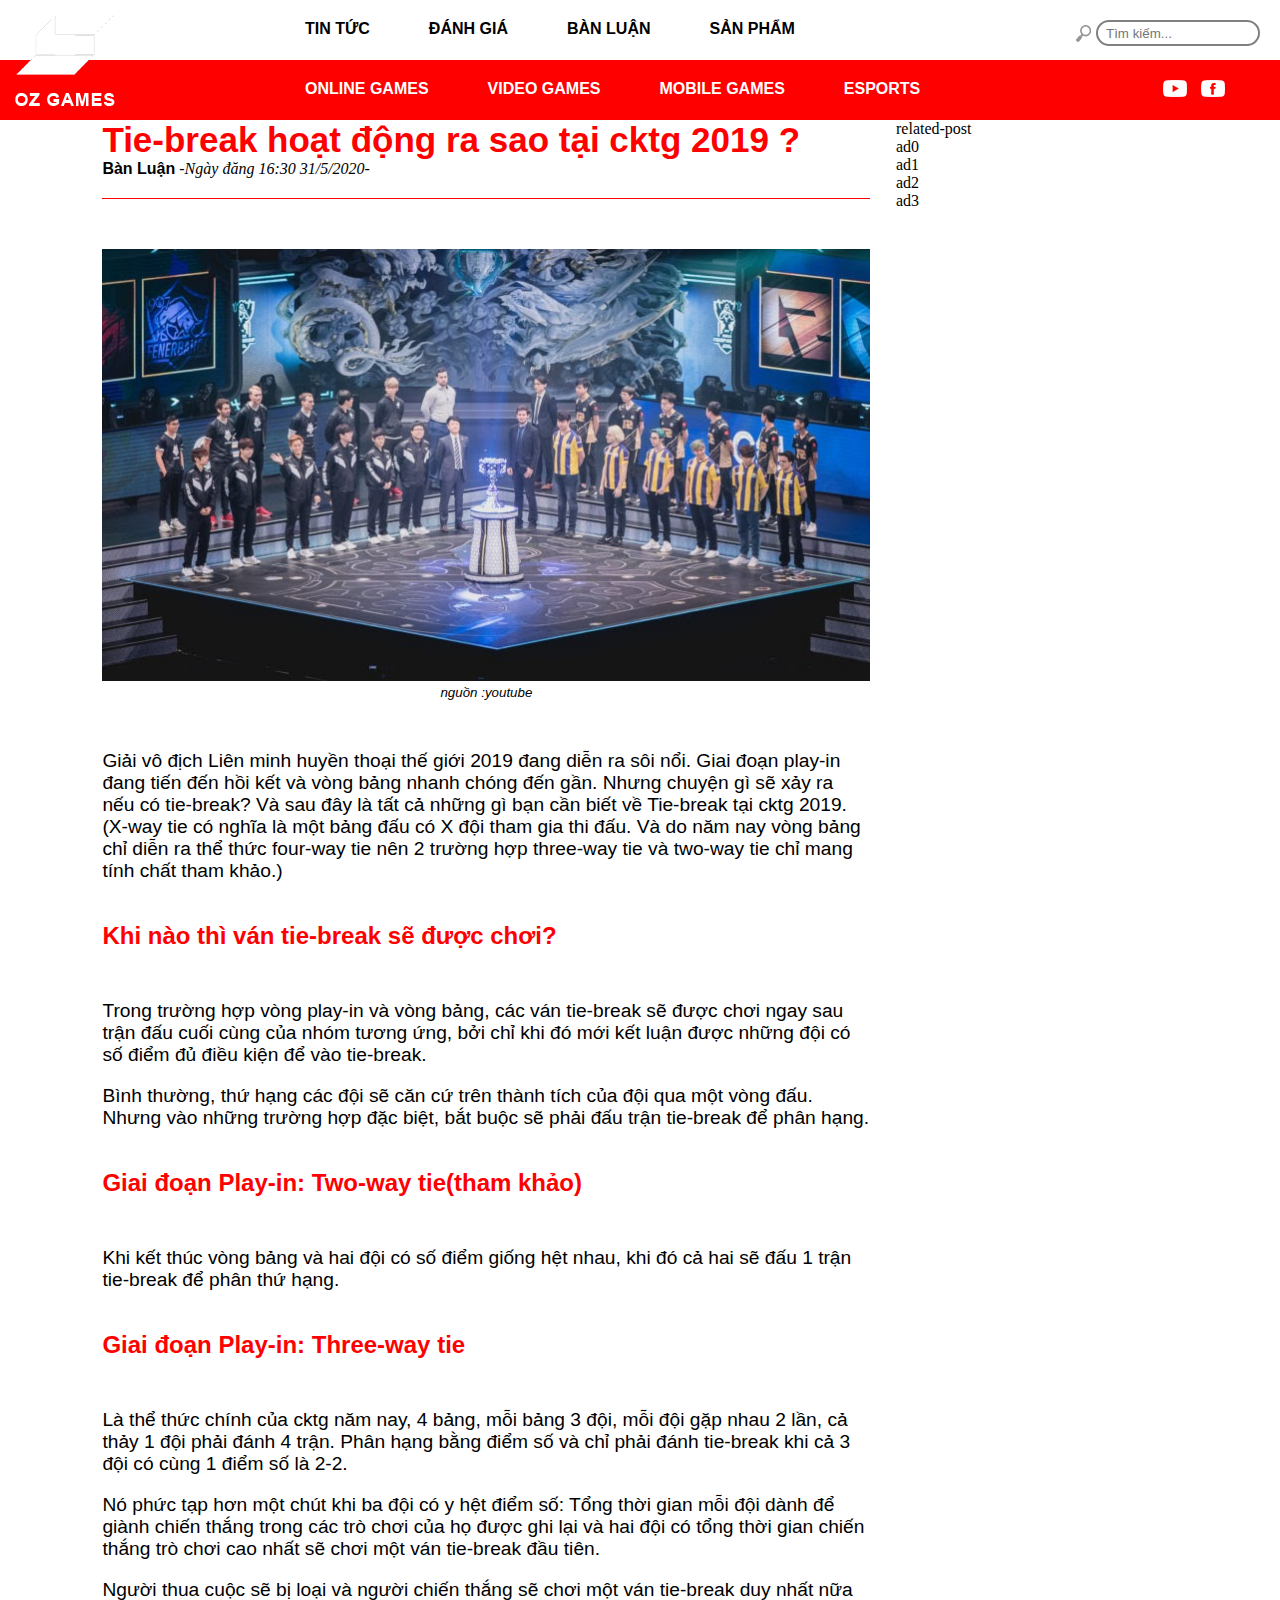
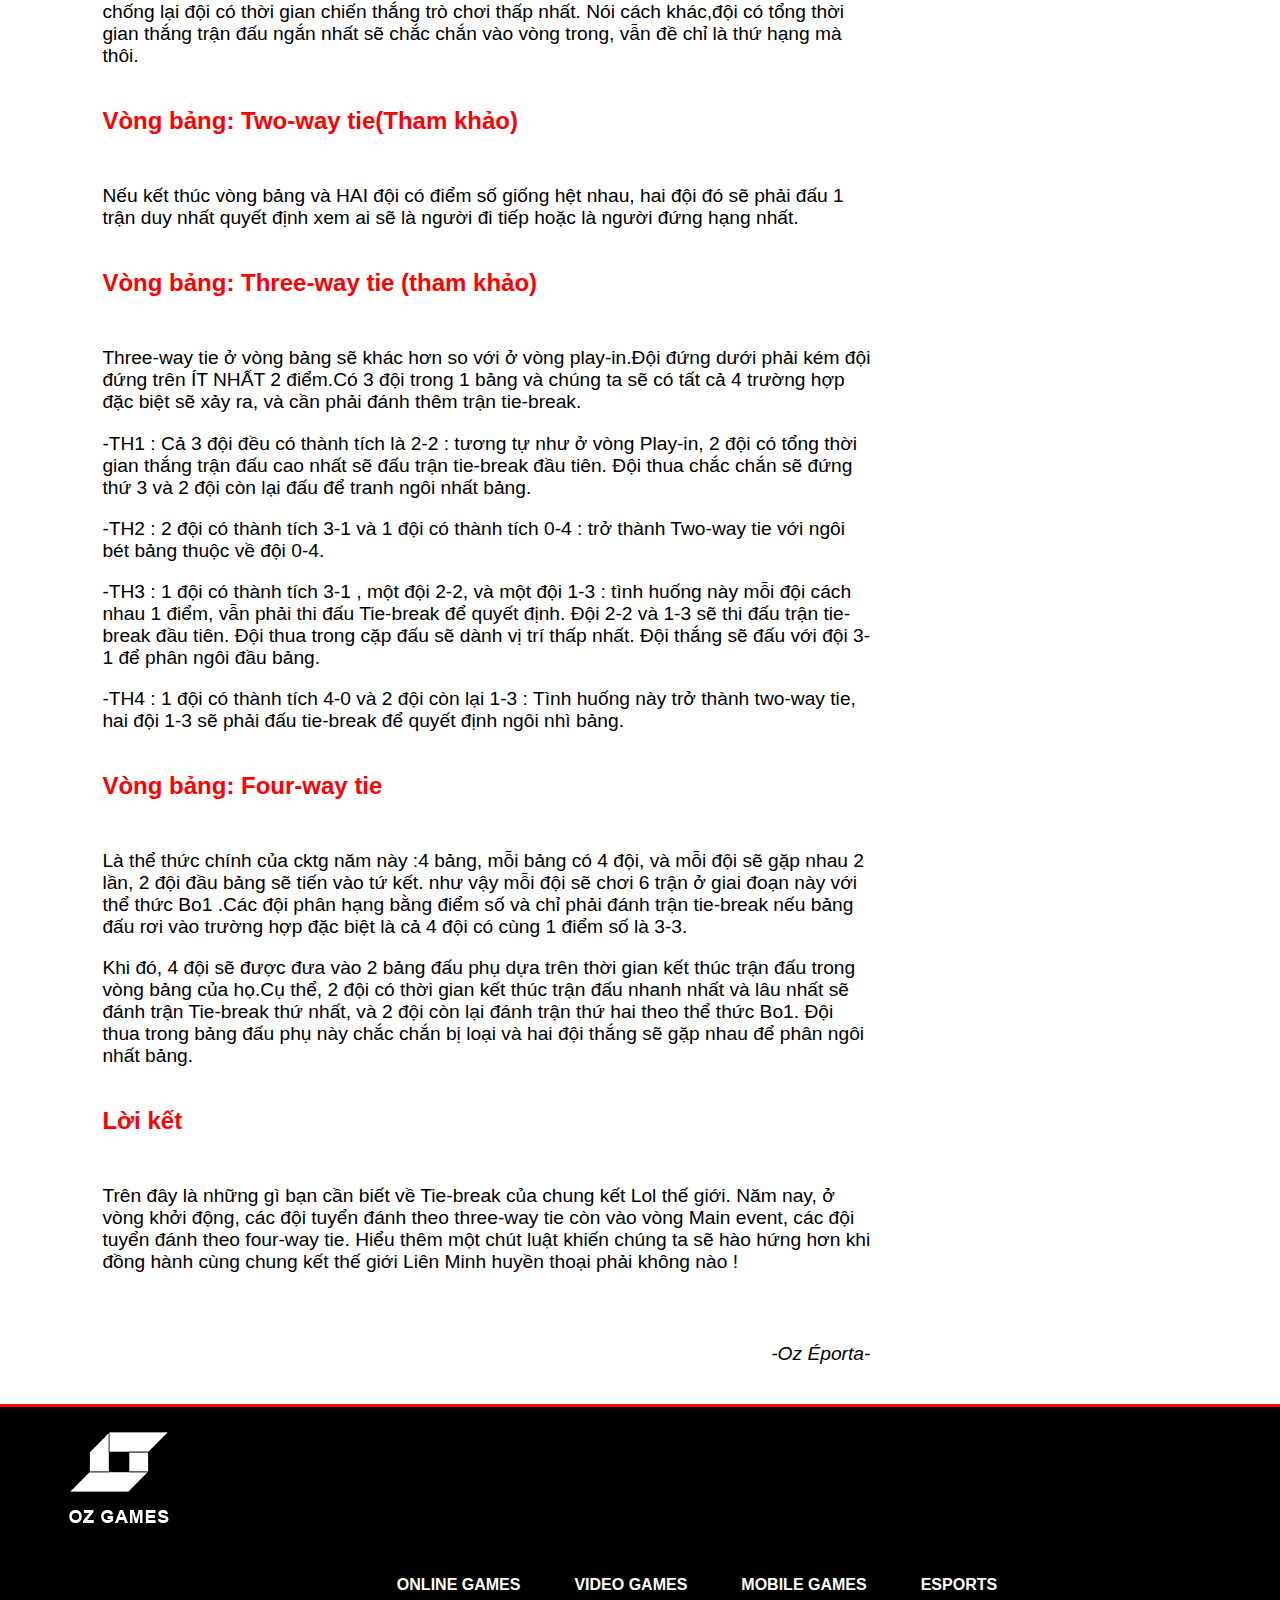
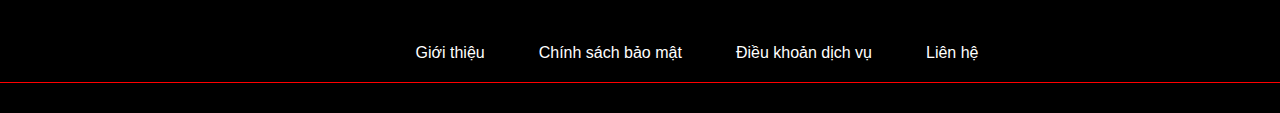
<file: esports/tie-break-va-nhung-dieu-can-biet-tai-cktg-2019.html>
<!doctype html>
<html>
<head>
<meta charset="utf-8">
<title>Xếp hạng tất cả các ca khúc chủ đề CKTG Liên Minh Huyền Thoại</title>     <!--change the title here-->
<link rel="stylesheet" type="text/css" href="../ozgamesstyle.css">   <!--notice the path, remove "../" if needed-->
<script src="../ozgamesscript.js"></script>  <!-- javascript file path here, still notice the path-->
</head>
<body>
<div id="head-container">
	<div id="cover-head-container">
        <div id ="logo-part">	
            <div id ="head-logo"><a href="../index.html"><img id="logo" src="images/logo.png"></a></div> <!--notice the path, remove "../" if needed-->
            <div id ="sub-head-logo"></div>
            <div id ="sub-head-logo-2"></div>
        </div> 
        <div id="cover-head-bar-top">
            <div id ="head-bar-top">		
                <a class="top-task" href="#tintuc">TIN TỨC</a>
                <a class="top-task" href="#danhgia">ĐÁNH GIÁ</a>
                <a class="top-task" href="#banluan">BÀN LUẬN</a>
                <a class="top-task" href="#sanpham">SẢN PHẨM</a>
            </div>
            <div id="search-box">
                <img id="search-icon" src="../images/searchicon.png" alt="Tìm kiếm"> <!--notice the path, remove "../" if needed-->
                <input id="s-box" type="text" placeholder="Tìm kiếm..."> 
            </div>
        </div>
	    <div id="cover-head-bar-bottom">
            <div id ="head-bar-bottom">
                <a class="under-task" href="#onlineGames">ONLINE GAMES</a>
                <a class="under-task" href="#videoGame">VIDEO GAMES</a>
                <a class="under-task" href="#mobileGame">MOBILE GAMES</a>
                <a class="under-task" href="#esports">ESPORTS</a>
            </div>
            <div id="quick-access-but">
                <div id="ytbut"><img src="../images/youtubebut.png" alt="youtube"> <!--notice the path, remove "../" if needed-->
                </div>
                <div id="fbbut"><img src="../images/facebookbut.png" alt="facebook"> <!--notice the path, remove "../" if needed-->
                </div>
            </div>
        </div>
	</div>
</div>
<div id="body-container">
    <!--changeable contents start from below line-->
    <div id="post-container">
        <article> 
            <h1>Tie-break hoạt động ra sao tại cktg 2019 ?</h1>
            <a href="#banluan">Bàn Luận</a> 
            <i> -Ngày đăng 16:30 31/5/2020-</i>
            <div id="separator"></div>
            <div class="image-zone">                          
                <img class="example-img" src="images/2.jpg">
                <p id="describe"><i>nguồn :youtube</i></p> <!-- không có thì cứ để trống-->
            </div>
            <div class="paragraph-zone">
                <p class="article">Giải vô địch Liên minh huyền thoại thế giới 2019 đang diễn ra sôi nổi. Giai đoạn play-in đang tiến đến hồi kết và vòng bảng nhanh chóng đến gần. Nhưng chuyện gì sẽ xảy ra nếu có tie-break? Và sau đây là tất cả những gì bạn cần biết về Tie-break tại cktg 2019. (X-way tie có nghĩa là một bảng đấu có X đội tham gia thi đấu. Và do năm nay vòng bảng chỉ diễn ra thể thức four-way tie nên 2 trường hợp three-way tie và two-way tie chỉ mang tính chất tham khảo.)</p>
            </div>
            <h2>Khi nào thì ván tie-break sẽ được chơi?</h2>
            <div class="paragraph-zone">
                <p class="article">Trong trường hợp vòng play-in và vòng bảng, các ván tie-break sẽ được chơi ngay sau trận đấu cuối cùng của nhóm tương ứng, bởi chỉ khi đó mới kết luận được những đội có số điểm đủ điều kiện để vào tie-break.</p>
                <p class="article">Bình thường, thứ hạng các đội sẽ căn cứ trên thành tích của đội qua một vòng đấu. Nhưng vào những trường hợp đặc biệt, bắt buộc sẽ phải đấu trận tie-break để phân hạng.</p>
            </div>
            <h2>Giai đoạn Play-in: Two-way tie(tham khảo)</h2>
            <div class="paragraph-zone">
                <p class="article">Khi kết thúc vòng bảng và hai đội có số điểm giống hệt nhau, khi đó cả hai sẽ đấu 1 trận tie-break để phân thứ hạng.</p>
            </div>
            <h2>Giai đoạn Play-in: Three-way tie</h2>
            <div class="paragraph-zone">
                <p class="article">Là thể thức chính của cktg năm nay, 4 bảng, mỗi bảng 3 đội, mỗi đội gặp nhau 2 lần, cả thảy 1 đội phải đánh 4 trận. Phân hạng bằng điểm số và chỉ phải đánh tie-break khi cả 3 đội có cùng 1 điểm số là 2-2.</p>
                <p class="article">Nó phức tạp hơn một chút khi ba đội có y hệt điểm số: Tổng thời gian mỗi đội dành để giành chiến thắng trong các trò chơi của họ được ghi lại và hai đội có tổng thời gian chiến thắng trò chơi cao nhất sẽ chơi một ván tie-break đầu tiên.</p>
                <p class="article">Người thua cuộc sẽ bị loại và người chiến thắng sẽ chơi một ván tie-break duy nhất nữa chống lại đội có thời gian chiến thắng trò chơi thấp nhất. Nói cách khác,đội có tổng thời gian thắng trận đấu ngắn nhất sẽ chắc chắn vào vòng trong, vẫn đề chỉ là thứ hạng mà thôi.</p>
            </div>
            <h2>Vòng bảng: Two-way tie(Tham khảo)</h2>
            <div class="paragraph-zone">
                <p class="article">Nếu kết thúc vòng bảng và  HAI đội có điểm số giống hệt nhau, hai đội đó sẽ phải đấu 1 trận duy nhất quyết định xem ai sẽ là người đi tiếp hoặc là người đứng hạng nhất.</p>
            </div>
            <h2>Vòng bảng: Three-way tie (tham khảo)</h2>
            <div class="paragraph-zone">
                <p class="article">Three-way tie ở vòng bảng sẽ khác hơn so với ở vòng play-in.Đội đứng dưới phải kém đội đứng trên ÍT NHẤT 2 điểm.Có 3 đội trong 1 bảng và chúng ta sẽ có tất cả 4 trường hợp đặc biệt sẽ xảy ra, và cần phải đánh thêm trận tie-break.</p>
                <p class="article">-TH1 : Cả 3 đội đều có thành tích là 2-2 : tương tự như ở vòng Play-in, 2 đội có tổng thời gian thắng trận đấu cao nhất sẽ đấu trận tie-break đầu tiên. Đội thua chắc chắn sẽ đứng thứ 3 và 2 đội còn lại đấu để tranh ngôi nhất bảng.</p>
                <p class="article">-TH2 : 2 đội có thành tích 3-1 và 1 đội có thành tích 0-4 : trở thành Two-way tie với ngôi bét bảng thuộc về đội 0-4.</p>
                <p class="article">-TH3 : 1 đội có thành tích 3-1 , một đội 2-2, và một đội 1-3 : tình huống này mỗi đội cách nhau 1 điểm, vẫn phải thi đấu Tie-break để quyết định. Đội 2-2 và 1-3 sẽ thi đấu trận tie-break đầu tiên. Đội thua trong cặp đấu sẽ dành vị trí thấp nhất. Đội thắng sẽ đấu với đội 3-1 để phân ngôi đầu bảng.</p>
                <p class="article">-TH4 : 1 đội có thành tích 4-0 và 2 đội còn lại 1-3 : Tình huống này trở thành two-way tie, hai đội 1-3 sẽ phải đấu tie-break để quyết định ngôi nhì bảng.</p>
            </div>
            <h2>Vòng bảng: Four-way tie</h2>
            <div class="paragraph-zone">
                <p class="article">Là thể thức chính của cktg năm này :4 bảng, mỗi bảng có 4 đội, và mỗi đội sẽ gặp nhau 2 lần, 2 đội đầu bảng sẽ tiến vào tứ kết. như vậy mỗi đội sẽ chơi 6 trận ở giai đoạn này với thể thức Bo1 .Các đội phân hạng bằng điểm số và chỉ phải đánh trận tie-break nếu bảng đấu rơi vào trường hợp đặc biệt là cả 4 đội có cùng 1 điểm số là 3-3.</p>
                <p class="article">Khi đó, 4 đội sẽ được đưa vào 2 bảng đấu phụ dựa trên thời gian kết thúc trận đấu trong vòng bảng của họ.Cụ thể, 2 đội có thời gian kết thúc trận đấu nhanh nhất và lâu nhất sẽ đánh trận Tie-break thứ nhất, và 2 đội còn lại đánh trận thứ hai theo thể thức Bo1. Đội thua trong bảng đấu phụ này chắc chắn bị loại và hai đội thắng sẽ gặp nhau để phân ngôi nhất bảng.</p>
            </div>
            <h2>Lời kết</h2>
            <div class="paragraph-zone">
                <p class="article">Trên đây là những gì bạn cần biết về Tie-break của chung kết Lol thế giới. Năm nay, ở vòng khởi động, các đội tuyển đánh theo three-way tie còn vào vòng Main event, các đội tuyển đánh theo four-way tie. Hiểu thêm một chút luật khiến chúng ta sẽ hào hứng hơn khi đồng hành cùng chung kết thế giới Liên Minh huyền thoại phải không nào !</p>
            </div>
            <div class="paragraph-zone">
                <p class="signature"><i>-Oz Éporta-</i></p>
            </div>
        </article> <!-- giới hạn dưới bài viết-->
    </div>
    <!--ads-zone-->
    <div id="beside-the-post">
        <div id="related-post">related-post</div>
        <div id="side-ads-0">ad0</div>
        <div id="side-ads-1">ad1</div>
        <div id="side-ads-2">ad2</div>
        <div id="side-sticky-ads-3">ad3</div>
    </div>
    <!--ads-zone-->
    <!--and end there-->
    <div id="admin-info"></div>
    <div id="comment-zone"></div>
    <div id="youtube-embed-code"></div>
    <div id="facebook-embed-code"></div>
    <div id="see-more-zone"></div>
</div>
<footer>
    <div id="separator-to-footer"></div>
    <div id="top-part-footer">
        <div id="cover-top-part-footer">
            <div id="footer-logo"><a href="../index.html"><img id="logo" src="images/logo.png"></a></div>
            <div id="footer-task">
                <div id="topline-of-this">
                    <a class="sub-tasks" href="ONLINE-GAMES">ONLINE GAMES</a>
                    <a class="sub-tasks" href="ONLINE-GAMES">VIDEO GAMES</a>
                    <a class="sub-tasks" href="ONLINE-GAMES">MOBILE GAMES</a>
                    <a class="sub-tasks" href="ONLINE-GAMES">ESPORTS</a>
                </div>
                <div id="bottomline-of-this">
                    <a class="sub-tasks-2" href="ONLINE-GAMES">Giới thiệu</a>
                    <a class="sub-tasks-2" href="ONLINE-GAMES">Chính sách bảo mật</a>
                    <a class="sub-tasks-2" href="ONLINE-GAMES">Điều khoản dịch vụ</a>
                    <a class="sub-tasks-2" href="ONLINE-GAMES">Liên hệ</a>
                </div>
            </div>
        </div>
    </div>
    <div id="separator"></div>
    <div id="bottom-part-footer">
        <div id="footer-text">
            <div id="copyright-statement"><script>update()</script></div>
            <div id="license-status"><script>update()</script></div>
            <div id= "sub-text"><script>update()</script></div>
        </div>
        <div id="sub-button-footer">
            
        </div>
    </div>
</footer>
</body>
</html>
</file>
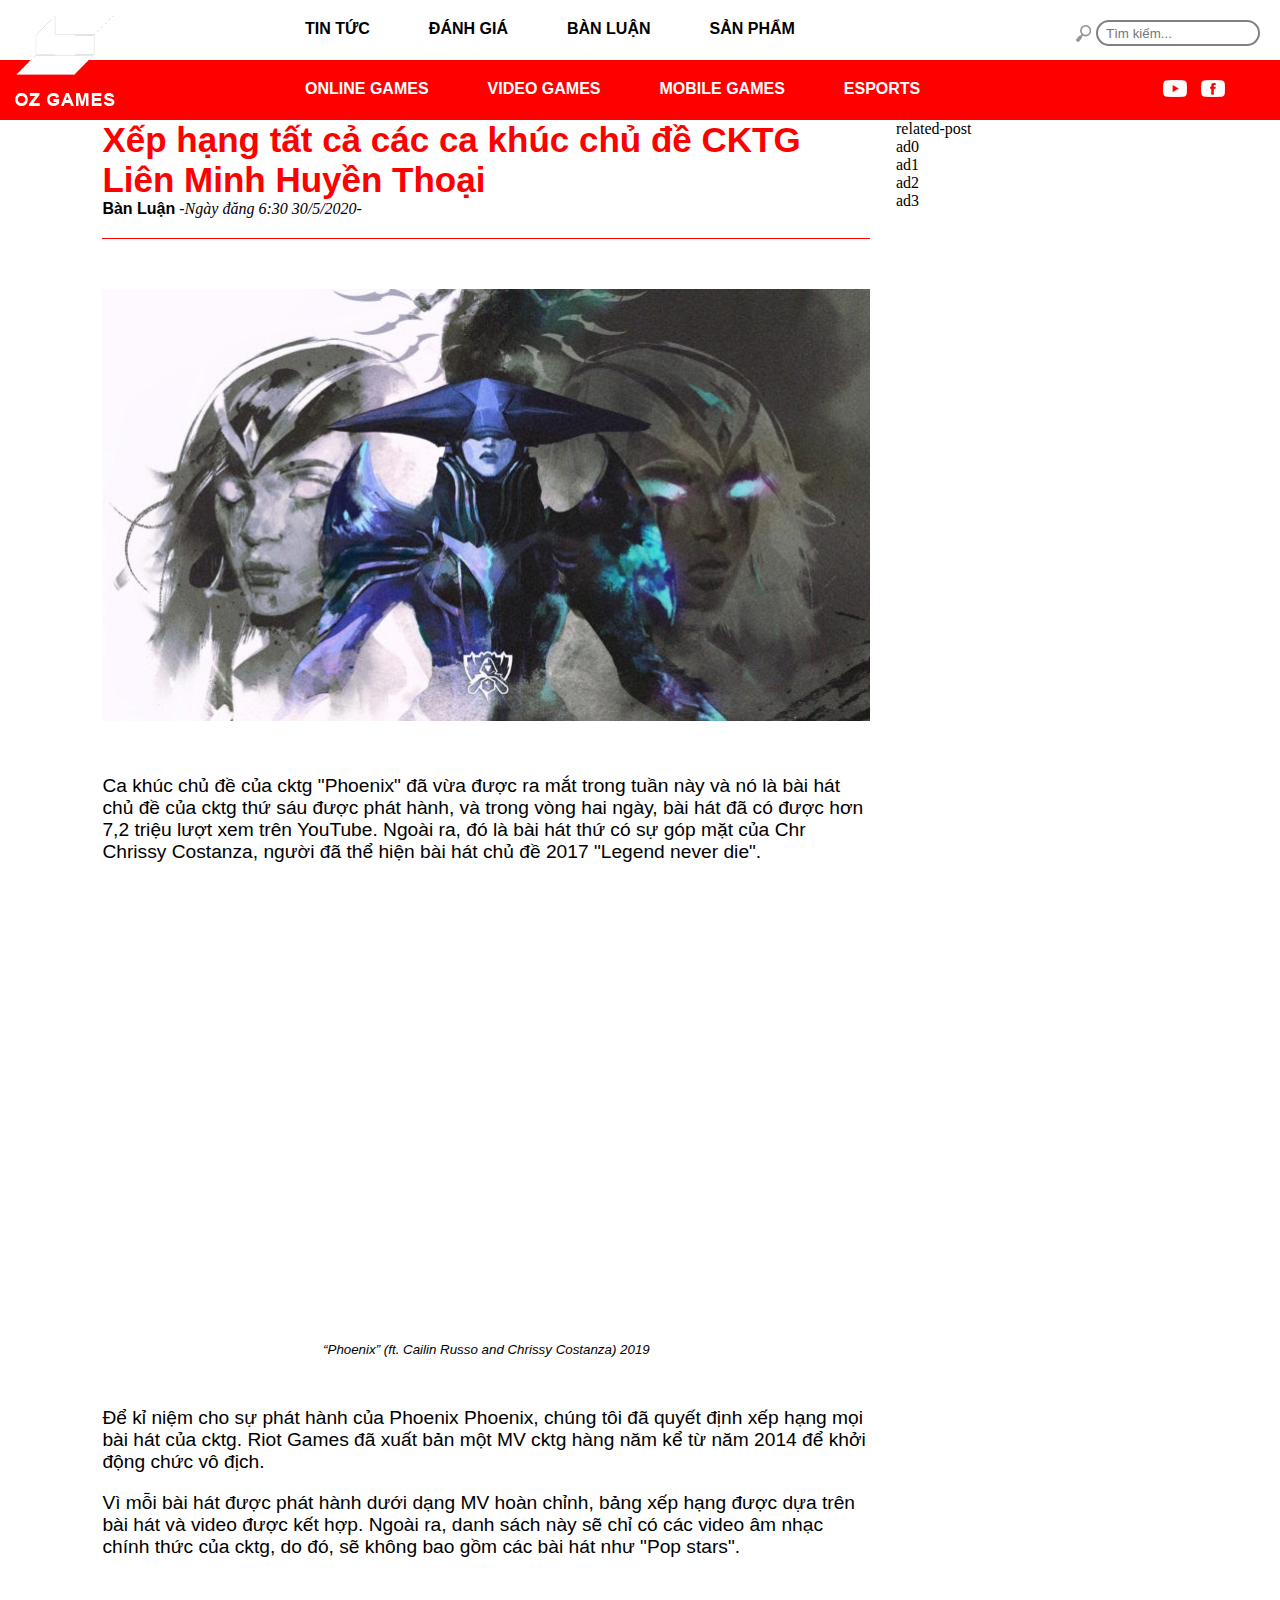
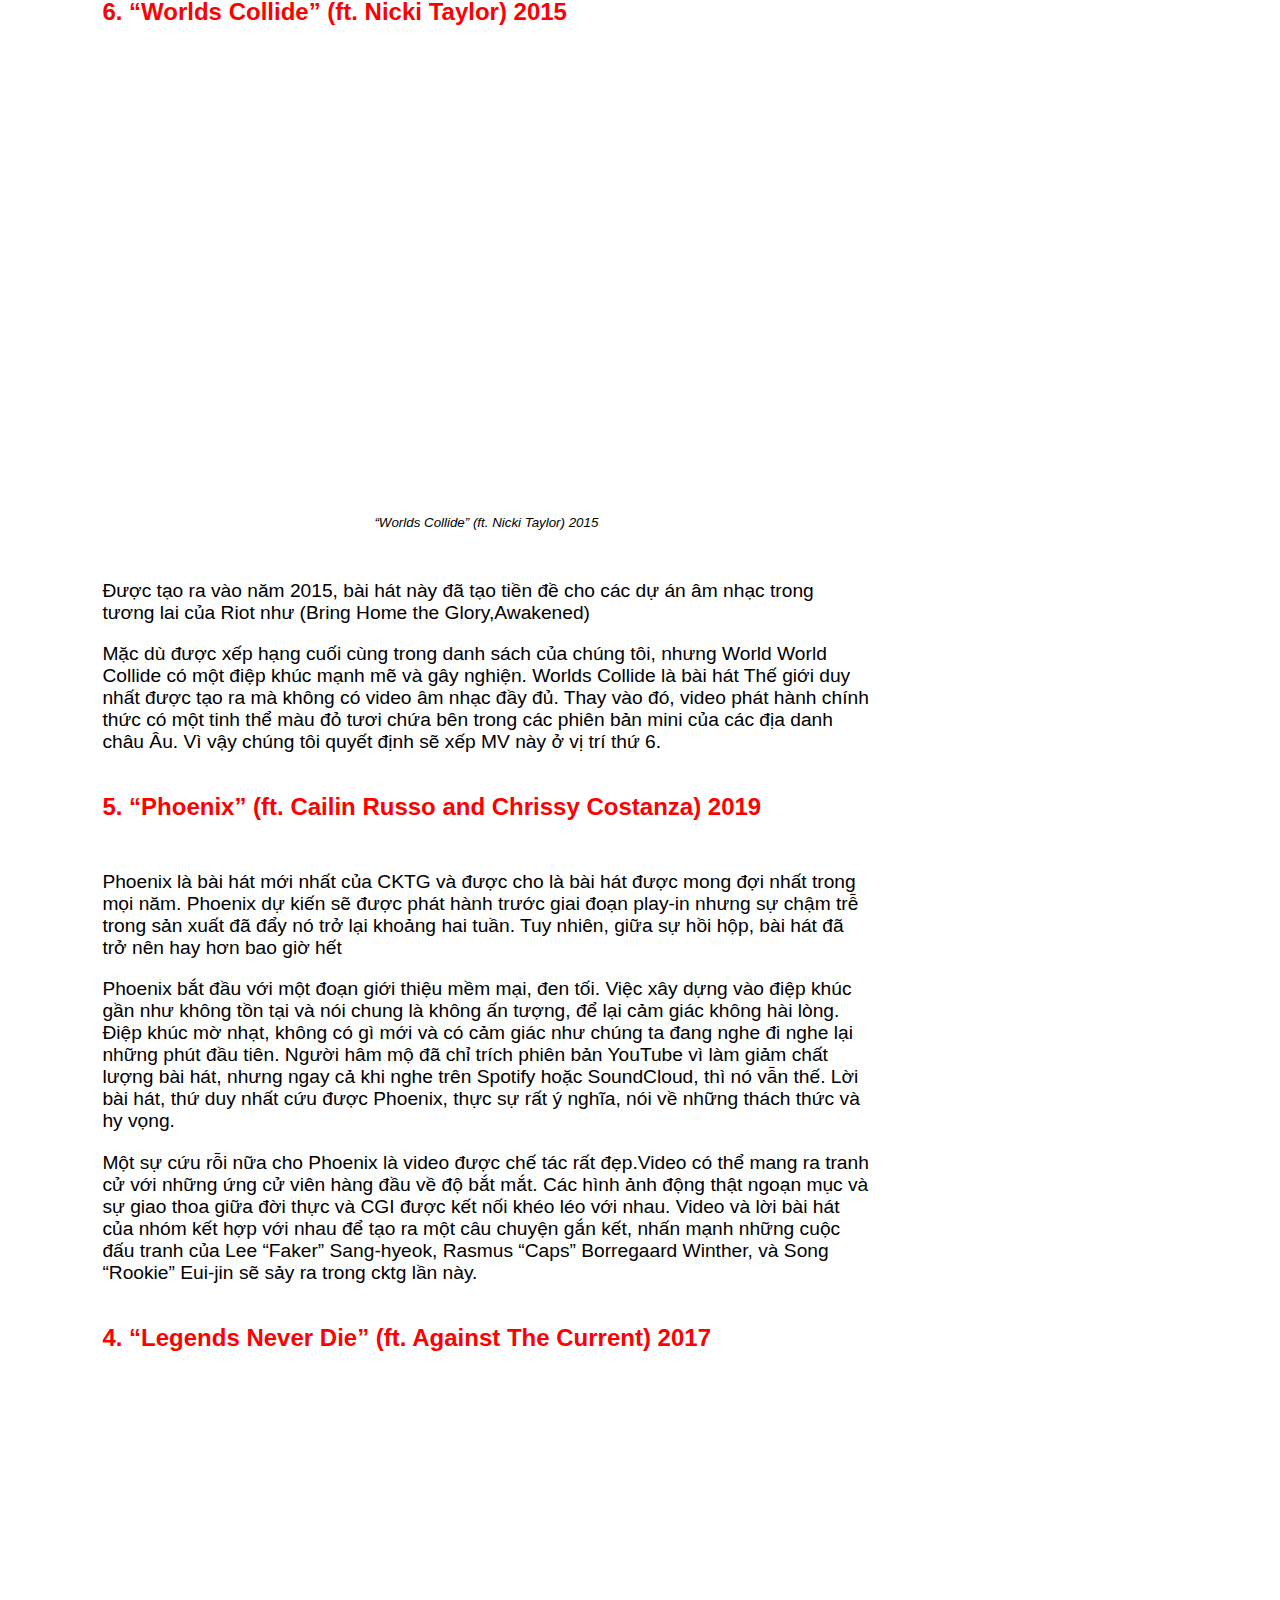
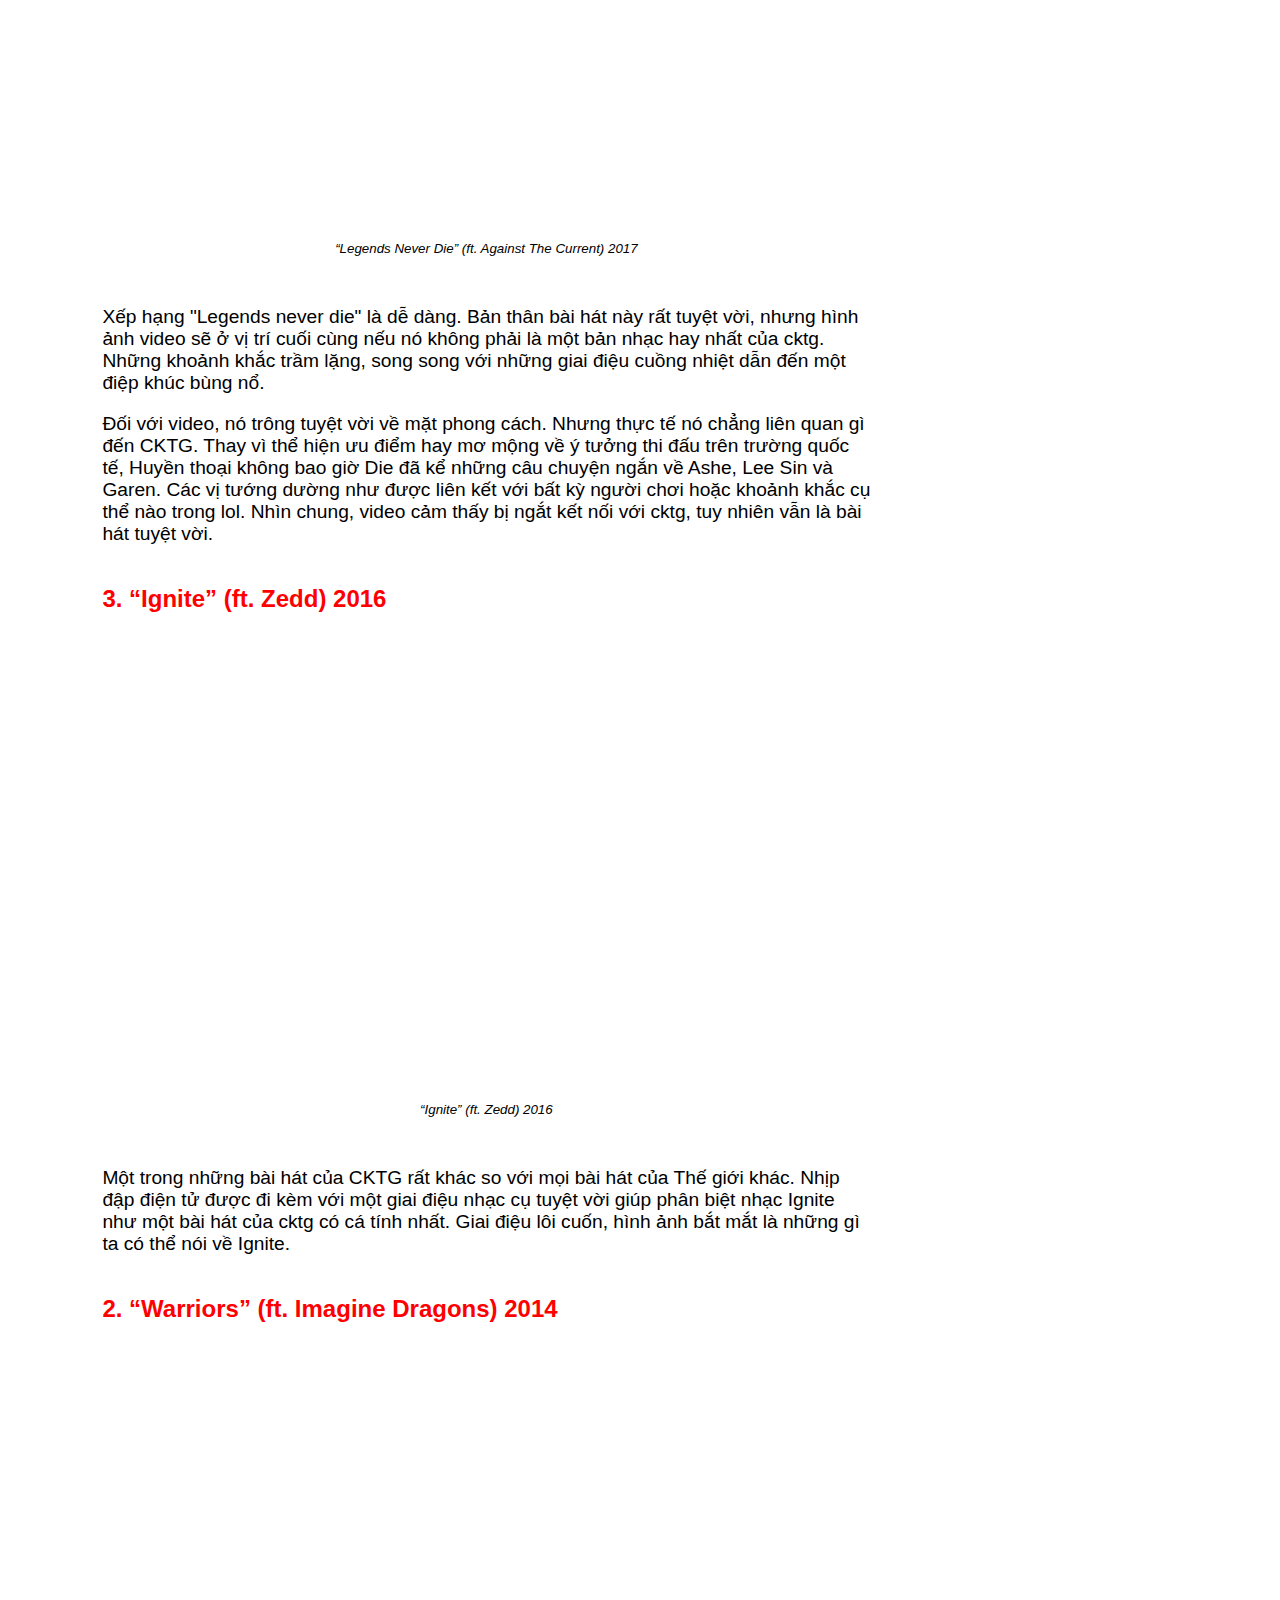
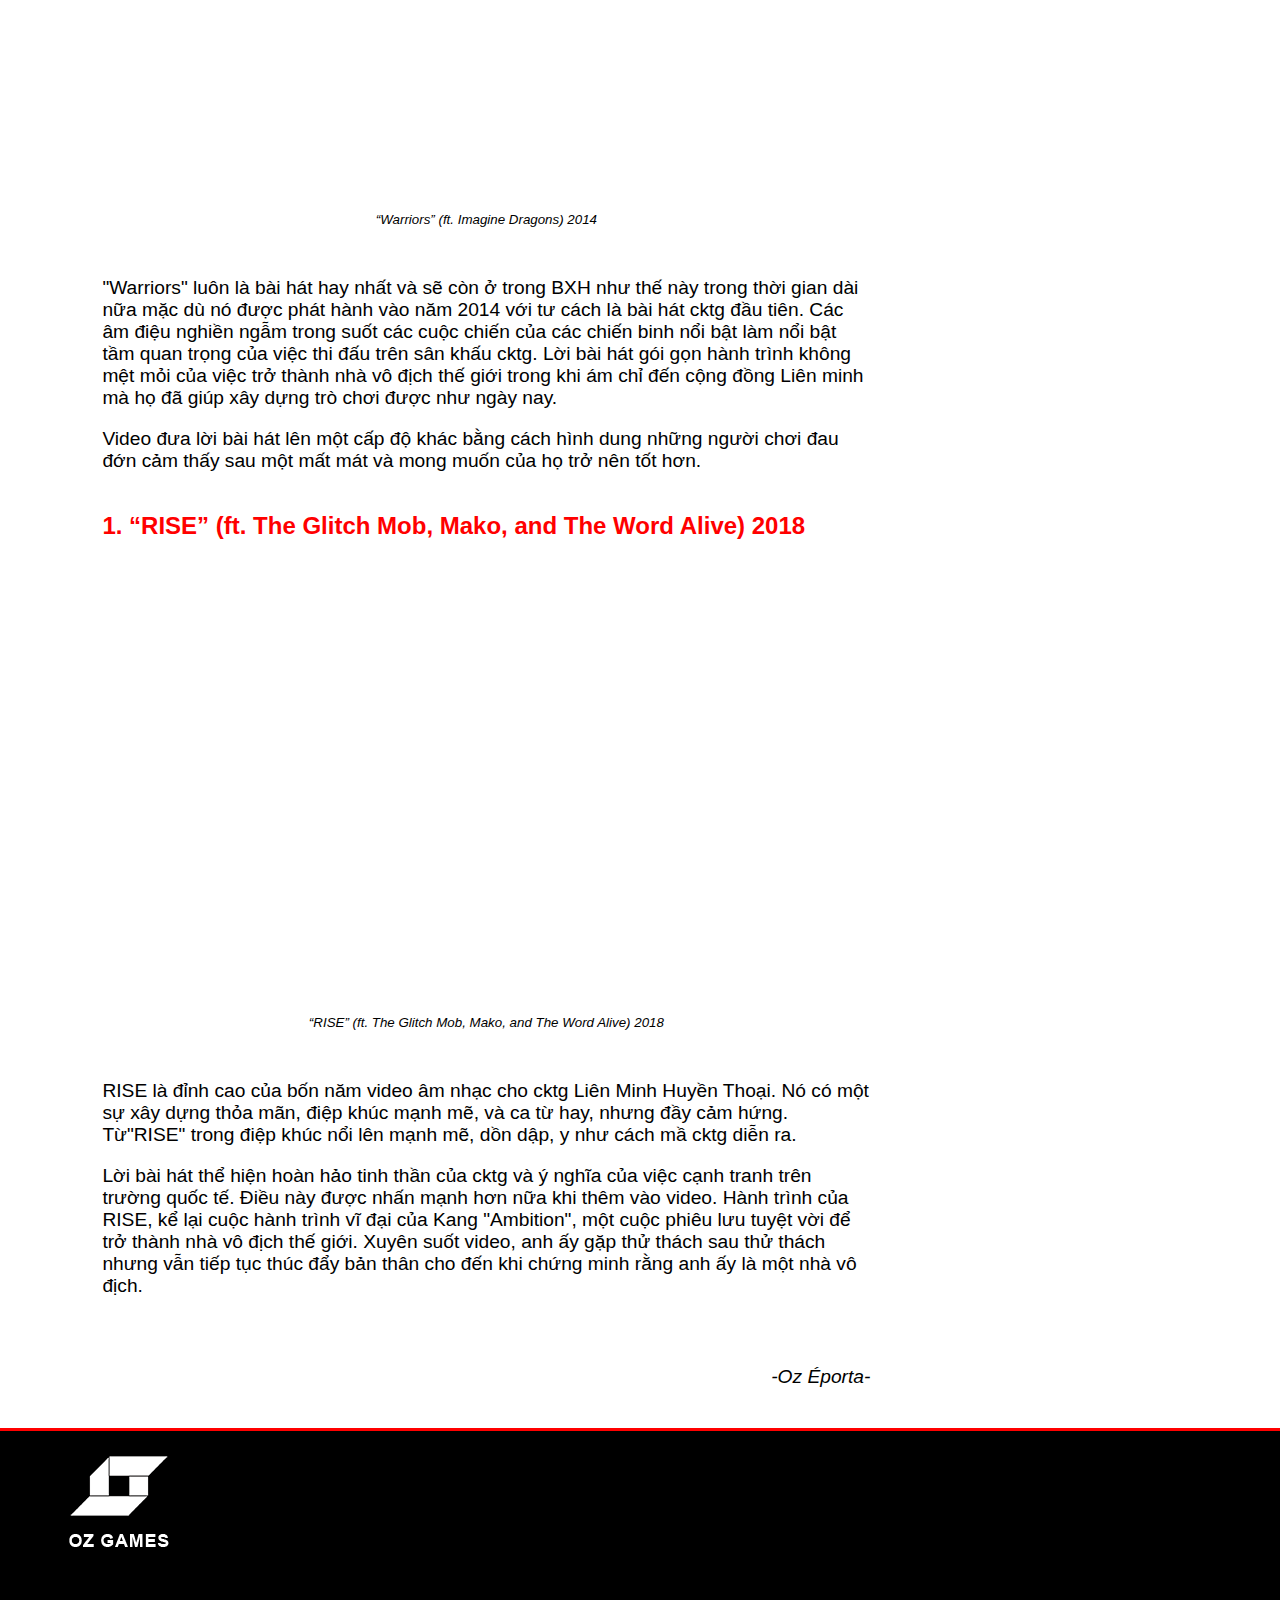
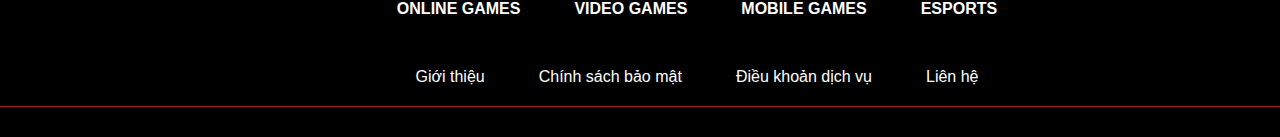
<file: esports/xep-hang-cac-ca-khuc-chu-de-cktg-lmht.html>
<!doctype html>
<html>
<head>
<meta charset="utf-8">
<title>Xếp hạng tất cả các ca khúc chủ đề CKTG Liên Minh Huyền Thoại</title>     <!--change the title here-->
<link rel="stylesheet" type="text/css" href="../ozgamesstyle.css">   <!--notice the path, remove "../" if needed-->
<script src="../ozgamesscript.js"></script>  <!-- javascript file path here, still notice the path-->
</head>
<body>
<div id="head-container">
	<div id="cover-head-container">
        <div id ="logo-part">	
            <div id ="head-logo"><a href="../index.html"><img id="logo" src="images/logo.png"></a></div> <!--notice the path, remove "../" if needed-->
            <div id ="sub-head-logo"></div>
            <div id ="sub-head-logo-2"></div>
        </div> 
        <div id="cover-head-bar-top">
            <div id ="head-bar-top">		
                <a class="top-task" href="#tintuc">TIN TỨC</a>
                <a class="top-task" href="#danhgia">ĐÁNH GIÁ</a>
                <a class="top-task" href="#banluan">BÀN LUẬN</a>
                <a class="top-task" href="#sanpham">SẢN PHẨM</a>
            </div>
            <div id="search-box">
                <img id="search-icon" src="../images/searchicon.png" alt="Tìm kiếm"> <!--notice the path, remove "../" if needed-->
                <input id="s-box" type="text" placeholder="Tìm kiếm..."> 
            </div>
        </div>
	    <div id="cover-head-bar-bottom">
            <div id ="head-bar-bottom">
                <a class="under-task" href="#onlineGames">ONLINE GAMES</a>
                <a class="under-task" href="#videoGame">VIDEO GAMES</a>
                <a class="under-task" href="#mobileGame">MOBILE GAMES</a>
                <a class="under-task" href="#esports">ESPORTS</a>
            </div>
            <div id="quick-access-but">
                <div id="ytbut"><img src="../images/youtubebut.png" alt="youtube"> <!--notice the path, remove "../" if needed-->
                </div>
                <div id="fbbut"><img src="../images/facebookbut.png" alt="facebook"> <!--notice the path, remove "../" if needed-->
                </div>
            </div>
        </div>
	</div>
</div>
<div id="body-container">
	<!--changeable contents start from below line-->
	<div id="post-container">
		<article>   <!-- giới hạn trên bài viết-->                   
			<h1>Xếp hạng tất cả các ca khúc chủ đề CKTG Liên Minh Huyền Thoại</h1> <!--title here-->
			<a href="#banluan">Bàn Luận</a> 
			<i> -Ngày đăng 6:30 30/5/2020-</i>    
			<div id="separator"> </div>
			<div class="image-zone">                           <!--source & release date-->
				<img class="example-img" src="images/1.jpg">
				<p id="describe"><i></i></p>
			</div>
			<div class="paragraph-zone">
				<p class="article">Ca khúc chủ đề của cktg "Phoenix" đã vừa được ra mắt trong tuần này và nó là bài hát chủ đề của cktg thứ sáu được phát hành, và trong vòng hai ngày, bài hát đã có được hơn 7,2 triệu lượt xem trên YouTube. Ngoài ra, đó là bài hát thứ có sự góp mặt của Chr Chrissy Costanza, người đã thể hiện bài hát chủ đề 2017 "Legend never die".</p>
			</div>
			<div class="embed-zone">
				<iframe width="760" height="425" src="https://www.youtube.com/embed/i1IKnWDecwA" frameborder="0" allow="accelerometer; autoplay; encrypted-media; gyroscope; picture-in-picture" allowfullscreen></iframe>
				<p id="describe"><i>“Phoenix” (ft. Cailin Russo and Chrissy Costanza) 2019</i></p>
			</div>
			<div class="paragraph-zone">
				<p class="article">Để kỉ niệm cho sự phát hành của Phoenix Phoenix, chúng tôi đã quyết định xếp hạng mọi bài hát của cktg. Riot Games đã xuất bản một MV cktg  hàng năm kể từ năm 2014 để khởi động chức vô địch.</p>
				<p class="article">Vì mỗi bài hát được phát hành dưới dạng MV hoàn chỉnh, bảng xếp hạng được dựa trên bài hát và video được kết hợp. Ngoài ra, danh sách này sẽ chỉ có các video âm nhạc chính thức của cktg, do đó, sẽ không bao gồm các bài hát như "Pop stars".</p>
			</div>
			<h2>6. “Worlds Collide” (ft. Nicki Taylor) 2015</h2>
			<div class="embed-zone">
				<iframe width="760" height="435" src="https://www.youtube.com/embed/4Twd965VzX4" frameborder="0" allow="accelerometer; autoplay; encrypted-media; gyroscope; picture-in-picture" allowfullscreen></iframe>
				<p id="describe"><i>“Worlds Collide” (ft. Nicki Taylor) 2015</i></p>
			</div>			
			<div class="paragraph-zone">
				<p class="article">Được tạo ra vào năm 2015, bài hát này đã tạo tiền đề cho các dự án âm nhạc trong tương lai của Riot như (Bring Home the Glory,Awakened)</p>
				<p class="article">Mặc dù được xếp hạng cuối cùng trong danh sách của chúng tôi, nhưng World World Collide có một điệp khúc mạnh mẽ và gây nghiện. Worlds Collide là bài hát Thế giới duy nhất được tạo ra mà không có video âm nhạc đầy đủ. Thay vào đó, video phát hành chính thức có một tinh thể màu đỏ tươi chứa bên trong các phiên bản mini của các địa danh châu Âu. Vì vậy chúng tôi quyết định sẽ xếp MV này ở vị trí thứ 6.</p>
			</div>
			<h2>5. “Phoenix” (ft. Cailin Russo and Chrissy Costanza) 2019</h2>
			<div class="paragraph-zone">
				<p class="article">Phoenix là bài hát mới nhất của CKTG và được cho là bài hát được mong đợi nhất trong mọi năm. Phoenix dự kiến ​​sẽ được phát hành trước giai đoạn play-in nhưng sự chậm trễ trong sản xuất đã đẩy nó trở lại khoảng hai tuần. Tuy nhiên, giữa sự hồi hộp, bài hát đã trở nên hay hơn bao giờ hết</p>
				<p class="article">Phoenix bắt đầu với một đoạn giới thiệu mềm mại, đen tối. Việc xây dựng vào điệp khúc gần như không tồn tại và nói chung là không ấn tượng, để lại cảm giác không hài lòng. Điệp khúc mờ nhạt, không có gì mới và có cảm giác như chúng ta đang nghe đi nghe lại những phút đầu tiên. Người hâm mộ đã chỉ trích phiên bản YouTube vì làm giảm chất lượng bài hát, nhưng ngay cả khi nghe trên Spotify hoặc SoundCloud,  thì nó vẫn thế. Lời bài hát, thứ duy nhất cứu được Phoenix, thực sự rất ý nghĩa, nói về những thách thức và hy vọng.</p>
				<p class="article">Một sự cứu rỗi nữa cho Phoenix là video được chế tác rất đẹp.Video có thể mang ra tranh cử với những ứng cử viên hàng đầu về độ bắt mắt. Các hình ảnh động thật ngoạn mục và sự giao thoa giữa đời thực và CGI được kết nối khéo léo với nhau. Video và lời bài hát của nhóm kết hợp với nhau để tạo ra một câu chuyện gắn kết, nhấn mạnh những cuộc đấu tranh của Lee “Faker” Sang-hyeok, Rasmus “Caps” Borregaard Winther, và Song “Rookie” Eui-jin sẽ sảy ra trong cktg lần này.</p>
			</div>
			<h2>4. “Legends Never Die” (ft. Against The Current) 2017</h2>
			<div class="embed-zone">
				<iframe width="760" height="435" src="https://www.youtube.com/embed/r6zIGXun57U" frameborder="0" allow="accelerometer; autoplay; encrypted-media; gyroscope; picture-in-picture" allowfullscreen></iframe>
				<p id="describe"><i>“Legends Never Die” (ft. Against The Current) 2017</i></p> <!-- chú thích, không có thì để trống-->
			</div>
			<div class="paragraph-zone">
				<p class="article">Xếp hạng "Legends never die" là dễ dàng. Bản thân bài hát này rất tuyệt vời, nhưng hình ảnh video sẽ ở vị trí cuối cùng nếu nó không phải là một bản nhạc hay nhất của cktg. Những khoảnh khắc trầm lặng, song song với những giai điệu cuồng nhiệt dẫn đến một điệp khúc bùng nổ. </p>
				<p class="article">Đối với video, nó trông tuyệt vời về mặt phong cách. Nhưng thực tế nó chẳng liên quan gì đến CKTG. Thay vì thể hiện ưu điểm hay mơ mộng về ý tưởng thi đấu trên trường quốc tế, Huyền thoại không bao giờ Die đã kể những câu chuyện ngắn về Ashe, Lee Sin và Garen. Các vị tướng dường như được liên kết với bất kỳ người chơi hoặc khoảnh khắc cụ thể nào trong lol. Nhìn chung, video cảm thấy bị ngắt kết nối với cktg, tuy nhiên vẫn là bài hát tuyệt vời.</p>
			</div>
			<h2>3. “Ignite” (ft. Zedd) 2016</h2>
			<div class="embed-zone">
				<iframe width="760" height="435" src="https://www.youtube.com/embed/Zasx9hjo4WY" frameborder="0" allow="accelerometer; autoplay; encrypted-media; gyroscope; picture-in-picture" allowfullscreen></iframe>
				<p id="describe"><i>“Ignite” (ft. Zedd) 2016</i></p> <!-- chú thích, không có thì để trống-->
			</div>
			<div class="paragraph-zone">
				<p class="article">Một trong những bài hát của CKTG rất khác so với mọi bài hát của Thế giới khác. Nhịp đập điện tử được đi kèm với một giai điệu nhạc cụ tuyệt vời giúp phân biệt nhạc Ignite như một bài hát của cktg có cá tính nhất. Giai điệu lôi cuốn, hình ảnh bắt mắt là những gì ta có thể nói về Ignite.</p>
			</div>
			<h2>2. “Warriors” (ft. Imagine Dragons) 2014</h2>
			<div class="embed-zone">
				<iframe width="760" height="435" src="https://www.youtube.com/embed/fmI_Ndrxy14" frameborder="0" allow="accelerometer; autoplay; encrypted-media; gyroscope; picture-in-picture" allowfullscreen></iframe>
				<p id="describe"><i>“Warriors” (ft. Imagine Dragons) 2014</i></p> <!-- chú thích, không có thì để trống-->
			</div>
			<div class="paragraph-zone">
				<p class="article">"Warriors" luôn là bài hát hay nhất và sẽ còn ở trong BXH như thế này trong thời gian dài nữa mặc dù nó được phát hành vào năm 2014 với tư cách là bài hát cktg đầu tiên. Các âm điệu nghiền ngẫm trong suốt các cuộc chiến của các chiến binh nổi bật làm nổi bật tầm quan trọng của việc thi đấu trên sân khấu cktg. Lời bài hát gói gọn hành trình không mệt mỏi của việc trở thành nhà vô địch thế giới trong khi ám chỉ đến cộng đồng Liên minh mà họ đã giúp xây dựng trò chơi được như ngày nay.</p>
				<p class="article">Video đưa lời bài hát lên một cấp độ khác bằng cách hình dung những người chơi đau đớn cảm thấy sau một mất mát và mong muốn của họ trở nên tốt hơn. </p>
			</div>
			<h2>1. “RISE” (ft. The Glitch Mob, Mako, and The Word Alive) 2018</h2>
			<div class="embed-zone">
				<iframe width="760" height="421" src="https://www.youtube.com/embed/fB8TyLTD7EE" frameborder="0" allow="accelerometer; autoplay; encrypted-media; gyroscope; picture-in-picture" allowfullscreen></iframe>
				<p id="describe"><i>“RISE” (ft. The Glitch Mob, Mako, and The Word Alive) 2018</i></p> <!-- chú thích, không có thì để trống-->
			</div>
			<div class="paragraph-zone">
				<p class="article">RISE là đỉnh cao của bốn năm video âm nhạc cho cktg Liên Minh Huyền Thoại. Nó có một sự xây dựng thỏa mãn, điệp khúc mạnh mẽ, và ca từ hay, nhưng đầy cảm hứng. Từ"RISE" trong điệp khúc nổi lên mạnh mẽ, dồn dập, y như cách mầ cktg diễn ra.</p>
				<p class="article">Lời bài hát thể hiện hoàn hảo tinh thần của cktg và ý nghĩa của việc cạnh tranh trên trường quốc tế. Điều này được nhấn mạnh hơn nữa khi thêm vào video. Hành trình của RISE, kể lại cuộc hành trình vĩ đại của Kang "Ambition", một cuộc phiêu lưu tuyệt vời để trở thành nhà vô địch thế giới. Xuyên suốt video, anh ấy gặp thử thách sau thử thách nhưng vẫn tiếp tục thúc đẩy bản thân cho đến khi chứng minh rằng anh ấy là một nhà vô địch.</p>
			</div>
			<div class="paragraph-zone">
                <p class="signature"><i>-Oz Éporta-</i></p>
            </div>
		</article> <!-- giới hạn dưới bài viết-->
		
	</div>
	<!--ads-zone-->
    <div id="beside-the-post">
        <div id="related-post">related-post</div>
        <div id="side-ads-0">ad0</div>
        <div id="side-ads-1">ad1</div>
        <div id="side-ads-2">ad2</div>
        <div id="side-sticky-ads-3">ad3</div>
    </div>
    <!--ads-zone-->
	<!--and end there-->
	<div id="admin-info"></div>
    <div id="comment-zone"></div>
    <div id="youtube-embed-code"></div>
    <div id="facebook-embed-code"></div>
    <div id="see-more-zone"></div>
</div>
<footer>
    <div id="separator-to-footer"></div>
    <div id="top-part-footer">
        <div id="cover-top-part-footer">
            <div id="footer-logo"><a href="../index.html"><img id="logo" src="images/logo.png"></a></div>
            <div id="footer-task">
                <div id="topline-of-this">
                    <a class="sub-tasks" href="ONLINE-GAMES">ONLINE GAMES</a>
                    <a class="sub-tasks" href="ONLINE-GAMES">VIDEO GAMES</a>
                    <a class="sub-tasks" href="ONLINE-GAMES">MOBILE GAMES</a>
                    <a class="sub-tasks" href="ONLINE-GAMES">ESPORTS</a>
                </div>
                <div id="bottomline-of-this">
                    <a class="sub-tasks-2" href="ONLINE-GAMES">Giới thiệu</a>
                    <a class="sub-tasks-2" href="ONLINE-GAMES">Chính sách bảo mật</a>
                    <a class="sub-tasks-2" href="ONLINE-GAMES">Điều khoản dịch vụ</a>
                    <a class="sub-tasks-2" href="ONLINE-GAMES">Liên hệ</a>
                </div>
            </div>
        </div>
    </div>
    <div id="separator"></div>
    <div id="bottom-part-footer">
        <div id="footer-text">
            <div id="copyright-statement"><script>update()</script></div>
            <div id="license-status"><script>update()</script></div>
            <div id= "sub-text"><script>update()</script></div>
        </div>
        <div id="sub-button-footer">
            
        </div>
    </div>
</footer>
</body>
</html>
</file>
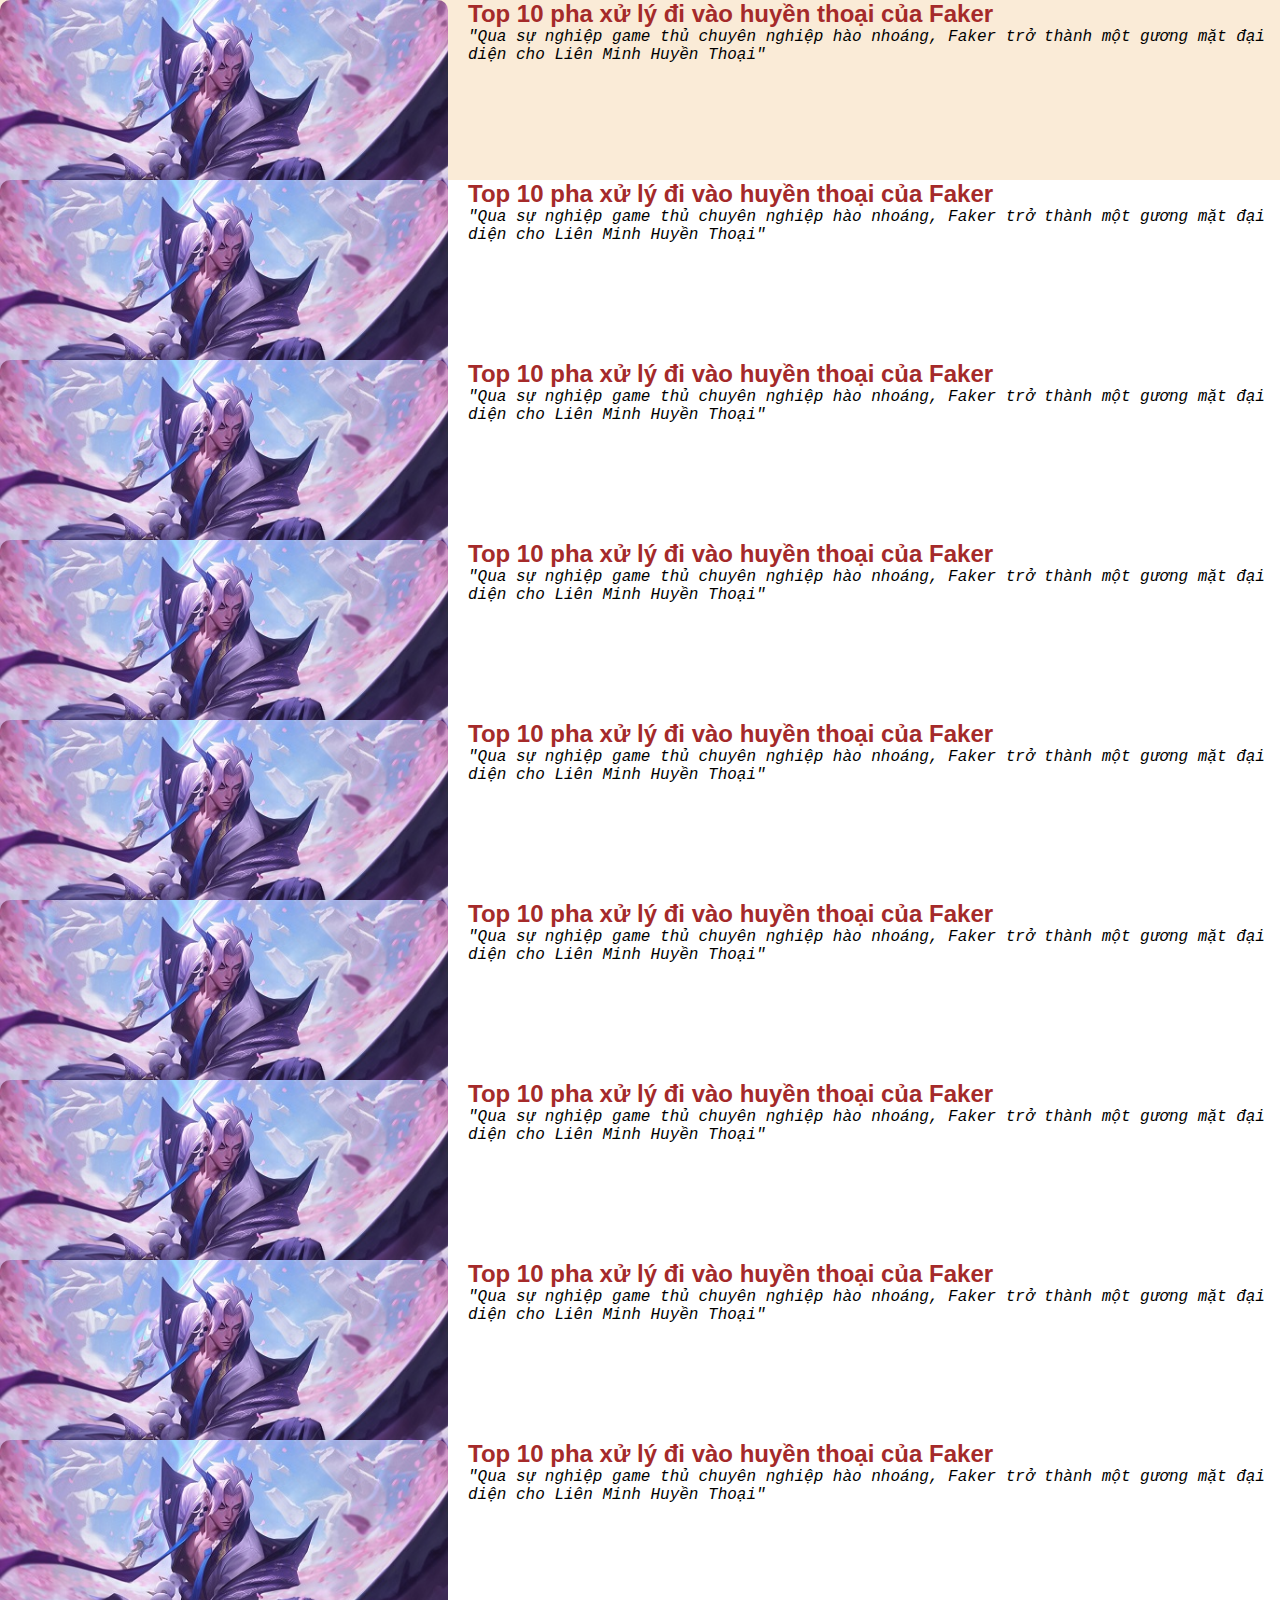
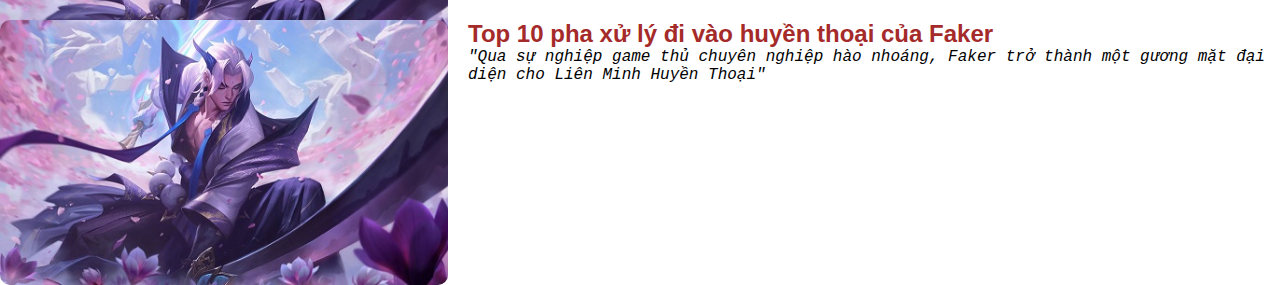
<file: mainpages/1.html>
<!doctype html>
<html>
<head> 
    <link rel="stylesheet" type="text/css" href="general-style-main-page.css">    
    <script src="../ozgamesscript.js"></script>  
</head>          
<body>               
    <div class="article-tasks">
        <a class="link-for-article-tasks" href="../esports/top-10-pha-xu-ly-di-vao-huyen-thoai-cua-faker.html" target="_blank">
            <img class="article-task-image"  src="images/2.jpg">
            <div class="cover-for-this-part">
                <p class="article-task-title"  >Top 10 pha xử lý đi vào huyền thoại của Faker</p>
                <p class="subtitle-article-task">"Qua sự nghiệp game thủ chuyên nghiệp hào nhoáng, Faker trở thành một gương mặt đại diện cho Liên Minh Huyền Thoại"</p>
            </div>
        </a>
    </div>
    <div class="article-tasks">
        <a class="link-for-article-tasks" href="../esports/top-10-pha-xu-ly-di-vao-huyen-thoai-cua-faker.html" target="_blank">
            <img class="article-task-image"  src="images/2.jpg">
            <div class="cover-for-this-part">
                <p class="article-task-title"  >Top 10 pha xử lý đi vào huyền thoại của Faker</p>
                <p class="subtitle-article-task">"Qua sự nghiệp game thủ chuyên nghiệp hào nhoáng, Faker trở thành một gương mặt đại diện cho Liên Minh Huyền Thoại"</p>
            </div>
        </a>
    </div>
    <div class="article-tasks">
        <a class="link-for-article-tasks" href="../esports/top-10-pha-xu-ly-di-vao-huyen-thoai-cua-faker.html" target="_blank">
            <img class="article-task-image"  src="images/2.jpg">
            <div class="cover-for-this-part">
                <p class="article-task-title"  >Top 10 pha xử lý đi vào huyền thoại của Faker</p>
                <p class="subtitle-article-task">"Qua sự nghiệp game thủ chuyên nghiệp hào nhoáng, Faker trở thành một gương mặt đại diện cho Liên Minh Huyền Thoại"</p>
            </div>
        </a>
    </div>
    <div class="article-tasks">
        <a class="link-for-article-tasks" href="../esports/top-10-pha-xu-ly-di-vao-huyen-thoai-cua-faker.html" target="_blank">
            <img class="article-task-image"  src="images/2.jpg">
            <div class="cover-for-this-part">
                <p class="article-task-title"  >Top 10 pha xử lý đi vào huyền thoại của Faker</p>
                <p class="subtitle-article-task">"Qua sự nghiệp game thủ chuyên nghiệp hào nhoáng, Faker trở thành một gương mặt đại diện cho Liên Minh Huyền Thoại"</p>
            </div>
        </a>
    </div>
    <div class="article-tasks">
        <a class="link-for-article-tasks" href="../esports/top-10-pha-xu-ly-di-vao-huyen-thoai-cua-faker.html" target="_blank">
            <img class="article-task-image"  src="images/2.jpg">
            <div class="cover-for-this-part">
                <p class="article-task-title"  >Top 10 pha xử lý đi vào huyền thoại của Faker</p>
                <p class="subtitle-article-task">"Qua sự nghiệp game thủ chuyên nghiệp hào nhoáng, Faker trở thành một gương mặt đại diện cho Liên Minh Huyền Thoại"</p>
            </div>
        </a>
    </div>
    <div class="article-tasks">
        <a class="link-for-article-tasks" href="../esports/top-10-pha-xu-ly-di-vao-huyen-thoai-cua-faker.html" target="_blank">
            <img class="article-task-image"  src="images/2.jpg">
            <div class="cover-for-this-part">
                <p class="article-task-title"  >Top 10 pha xử lý đi vào huyền thoại của Faker</p>
                <p class="subtitle-article-task">"Qua sự nghiệp game thủ chuyên nghiệp hào nhoáng, Faker trở thành một gương mặt đại diện cho Liên Minh Huyền Thoại"</p>
            </div>
        </a>
    </div>
    <div class="article-tasks">
        <a class="link-for-article-tasks" href="../esports/top-10-pha-xu-ly-di-vao-huyen-thoai-cua-faker.html" target="_blank">
            <img class="article-task-image"  src="images/2.jpg">
            <div class="cover-for-this-part">
                <p class="article-task-title"  >Top 10 pha xử lý đi vào huyền thoại của Faker</p>
                <p class="subtitle-article-task">"Qua sự nghiệp game thủ chuyên nghiệp hào nhoáng, Faker trở thành một gương mặt đại diện cho Liên Minh Huyền Thoại"</p>
            </div>
        </a>
    </div>
    <div class="article-tasks">
        <a class="link-for-article-tasks" href="../esports/top-10-pha-xu-ly-di-vao-huyen-thoai-cua-faker.html" target="_blank">
            <img class="article-task-image"  src="images/2.jpg">
            <div class="cover-for-this-part">
                <p class="article-task-title"  >Top 10 pha xử lý đi vào huyền thoại của Faker</p>
                <p class="subtitle-article-task">"Qua sự nghiệp game thủ chuyên nghiệp hào nhoáng, Faker trở thành một gương mặt đại diện cho Liên Minh Huyền Thoại"</p>
            </div>
        </a>
    </div>
    <div class="article-tasks">
        <a class="link-for-article-tasks" href="../esports/top-10-pha-xu-ly-di-vao-huyen-thoai-cua-faker.html" target="_blank">
            <img class="article-task-image"  src="images/2.jpg">
            <div class="cover-for-this-part">
                <p class="article-task-title"  >Top 10 pha xử lý đi vào huyền thoại của Faker</p>
                <p class="subtitle-article-task">"Qua sự nghiệp game thủ chuyên nghiệp hào nhoáng, Faker trở thành một gương mặt đại diện cho Liên Minh Huyền Thoại"</p>
            </div>
        </a>
    </div>
    <div class="article-tasks">
        <a class="link-for-article-tasks" href="../esports/top-10-pha-xu-ly-di-vao-huyen-thoai-cua-faker.html" target="_blank">
            <img class="article-task-image"  src="images/2.jpg">
            <div class="cover-for-this-part">
                <p class="article-task-title"  >Top 10 pha xử lý đi vào huyền thoại của Faker</p>
                <p class="subtitle-article-task">"Qua sự nghiệp game thủ chuyên nghiệp hào nhoáng, Faker trở thành một gương mặt đại diện cho Liên Minh Huyền Thoại"</p>
            </div>
        </a>
    </div>
</body>
</html>
</file>
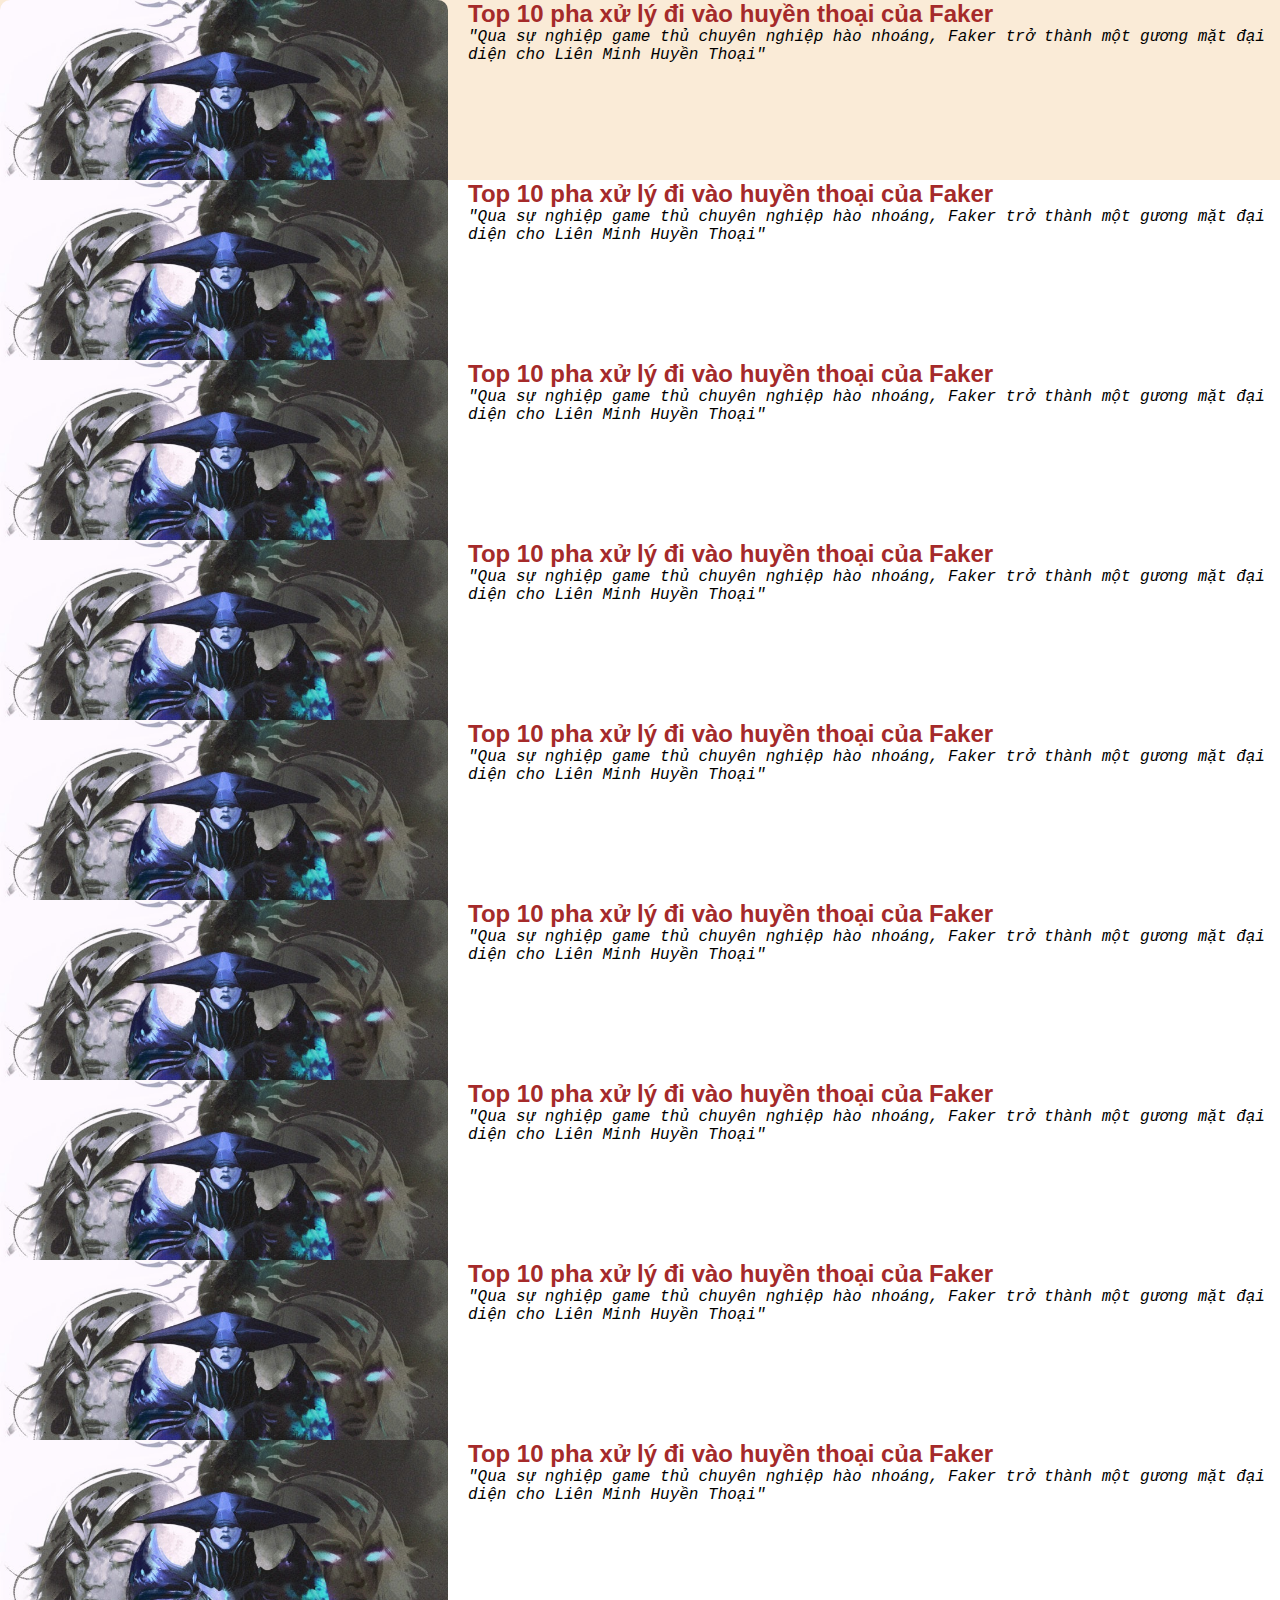
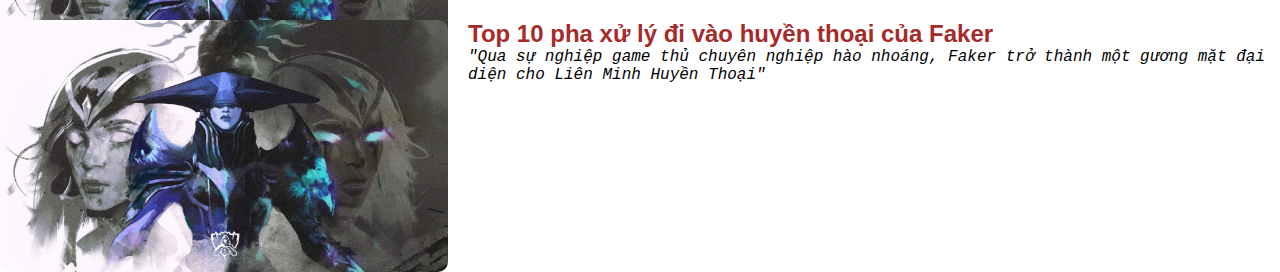
<file: mainpages/2.html>
<!doctype html>
<html>
<head> 
    <link rel="stylesheet" type="text/css" href="general-style-main-page.css">    
    <script src="../ozgamesscript.js"></script>  
</head>          
<body>               
    <div class="article-tasks">
        <a class="link-for-article-tasks" href="../esports/top-10-pha-xu-ly-di-vao-huyen-thoai-cua-faker.html" target="_blank">
            <img class="article-task-image"  src="images/1.jpg">
            <div class="cover-for-this-part">
                <p class="article-task-title"  >Top 10 pha xử lý đi vào huyền thoại của Faker</p>
                <p class="subtitle-article-task">"Qua sự nghiệp game thủ chuyên nghiệp hào nhoáng, Faker trở thành một gương mặt đại diện cho Liên Minh Huyền Thoại"</p>
            </div>
        </a>
    </div>
    <div class="article-tasks">
        <a class="link-for-article-tasks" href="../esports/top-10-pha-xu-ly-di-vao-huyen-thoai-cua-faker.html" target="_blank">
            <img class="article-task-image"  src="images/1.jpg">
            <div class="cover-for-this-part">
                <p class="article-task-title"  >Top 10 pha xử lý đi vào huyền thoại của Faker</p>
                <p class="subtitle-article-task">"Qua sự nghiệp game thủ chuyên nghiệp hào nhoáng, Faker trở thành một gương mặt đại diện cho Liên Minh Huyền Thoại"</p>
            </div>
        </a>
    </div>
    <div class="article-tasks">
        <a class="link-for-article-tasks" href="../esports/top-10-pha-xu-ly-di-vao-huyen-thoai-cua-faker.html" target="_blank">
            <img class="article-task-image"  src="images/1.jpg">
            <div class="cover-for-this-part">
                <p class="article-task-title"  >Top 10 pha xử lý đi vào huyền thoại của Faker</p>
                <p class="subtitle-article-task">"Qua sự nghiệp game thủ chuyên nghiệp hào nhoáng, Faker trở thành một gương mặt đại diện cho Liên Minh Huyền Thoại"</p>
            </div>
        </a>
    </div>
    <div class="article-tasks">
        <a class="link-for-article-tasks" href="../esports/top-10-pha-xu-ly-di-vao-huyen-thoai-cua-faker.html" target="_blank">
            <img class="article-task-image"  src="images/1.jpg">
            <div class="cover-for-this-part">
                <p class="article-task-title"  >Top 10 pha xử lý đi vào huyền thoại của Faker</p>
                <p class="subtitle-article-task">"Qua sự nghiệp game thủ chuyên nghiệp hào nhoáng, Faker trở thành một gương mặt đại diện cho Liên Minh Huyền Thoại"</p>
            </div>
        </a>
    </div>
    <div class="article-tasks">
        <a class="link-for-article-tasks" href="../esports/top-10-pha-xu-ly-di-vao-huyen-thoai-cua-faker.html" target="_blank">
            <img class="article-task-image"  src="images/1.jpg">
            <div class="cover-for-this-part">
                <p class="article-task-title"  >Top 10 pha xử lý đi vào huyền thoại của Faker</p>
                <p class="subtitle-article-task">"Qua sự nghiệp game thủ chuyên nghiệp hào nhoáng, Faker trở thành một gương mặt đại diện cho Liên Minh Huyền Thoại"</p>
            </div>
        </a>
    </div>
    <div class="article-tasks">
        <a class="link-for-article-tasks" href="../esports/top-10-pha-xu-ly-di-vao-huyen-thoai-cua-faker.html" target="_blank">
            <img class="article-task-image"  src="images/1.jpg">
            <div class="cover-for-this-part">
                <p class="article-task-title"  >Top 10 pha xử lý đi vào huyền thoại của Faker</p>
                <p class="subtitle-article-task">"Qua sự nghiệp game thủ chuyên nghiệp hào nhoáng, Faker trở thành một gương mặt đại diện cho Liên Minh Huyền Thoại"</p>
            </div>
        </a>
    </div>
    <div class="article-tasks">
        <a class="link-for-article-tasks" href="../esports/top-10-pha-xu-ly-di-vao-huyen-thoai-cua-faker.html" target="_blank">
            <img class="article-task-image"  src="images/1.jpg">
            <div class="cover-for-this-part">
                <p class="article-task-title"  >Top 10 pha xử lý đi vào huyền thoại của Faker</p>
                <p class="subtitle-article-task">"Qua sự nghiệp game thủ chuyên nghiệp hào nhoáng, Faker trở thành một gương mặt đại diện cho Liên Minh Huyền Thoại"</p>
            </div>
        </a>
    </div>
    <div class="article-tasks">
        <a class="link-for-article-tasks" href="../esports/top-10-pha-xu-ly-di-vao-huyen-thoai-cua-faker.html" target="_blank">
            <img class="article-task-image"  src="images/1.jpg">
            <div class="cover-for-this-part">
                <p class="article-task-title"  >Top 10 pha xử lý đi vào huyền thoại của Faker</p>
                <p class="subtitle-article-task">"Qua sự nghiệp game thủ chuyên nghiệp hào nhoáng, Faker trở thành một gương mặt đại diện cho Liên Minh Huyền Thoại"</p>
            </div>
        </a>
    </div>
    <div class="article-tasks">
        <a class="link-for-article-tasks" href="../esports/top-10-pha-xu-ly-di-vao-huyen-thoai-cua-faker.html" target="_blank">
            <img class="article-task-image"  src="images/1.jpg">
            <div class="cover-for-this-part">
                <p class="article-task-title"  >Top 10 pha xử lý đi vào huyền thoại của Faker</p>
                <p class="subtitle-article-task">"Qua sự nghiệp game thủ chuyên nghiệp hào nhoáng, Faker trở thành một gương mặt đại diện cho Liên Minh Huyền Thoại"</p>
            </div>
        </a>
    </div>
    <div class="article-tasks">
        <a class="link-for-article-tasks" href="../esports/top-10-pha-xu-ly-di-vao-huyen-thoai-cua-faker.html" target="_blank">
            <img class="article-task-image"  src="images/1.jpg">
            <div class="cover-for-this-part">
                <p class="article-task-title"  >Top 10 pha xử lý đi vào huyền thoại của Faker</p>
                <p class="subtitle-article-task">"Qua sự nghiệp game thủ chuyên nghiệp hào nhoáng, Faker trở thành một gương mặt đại diện cho Liên Minh Huyền Thoại"</p>
            </div>
        </a>
    </div>
</body>
</html>
</file>
<file: ozgamesstyle.css>
.paragraph-zone{
	width : 100%;
	margin-top :50px;
	margin-bottom: 40px;
}
p.signature{
	float : right;
	font-family: Arial, Helvetica, sans-serif;
	font-size: larger;
}
.embed-zone{
	width :100%;
	margin-top :50px;
	margin-bottom: 50px;
}
.main-title {
	margin-top :20px;
	margin-bottom: 10px;
}
.image-zone
{
	width :100%;
	margin-top: 50px;
	text-align: center;
}
.example-img {
	width: 100%;
}
.spotlight-text {
	font-size: xx-large;
	position: relative;
	display: block;
	margin-right :10px;
	margin-left :10px;
	margin-top :0;
	margin-bottom: 0;
	color:white;
}
.side-spotlight-text{
	font-size :larger;
	display: block;
	margin-right :10px;
	margin-left :10px;
	margin-top :0;
	margin-bottom: 0;
	color:white;
}
.spotlight-image {
	display: block;
	width: 100%;
	height: 100%;
	object-fit: cover;
}
iframe {
	width :100%;
}
body {
	margin :0;
}
footer{
	margin-top: 20px;
	background-color:black;
	position: relative;
}
li {
	display:inline;
}
h1 {
	color :red;
	font-size: 35px;
	font-family: Arial, Helvetica, sans-serif;
	margin :0;
}
h2 {
	color :red;
	font-family: Arial, Helvetica, sans-serif;
	margin :0;
}
a {
	font-family :Arial, Helvetica, sans-serif;
	font-weight: bold;
	color: black;
}
p.article{
	font-family: Arial, Helvetica, sans-serif;
	font-size: larger;
}
a:link {
 
  text-decoration: none;
}

a:visited {

  text-decoration: none;
}

a:hover {
 
  text-decoration: underline;
}

a:active {
  
  text-decoration: none;
}
#more-button {
	position: absolute;
	display: block;
	cursor: pointer;
	margin-left: 20px;
	width: 30px;
	height: 24px;
	border-radius: 5px;
}

#line-1 {
	position: relative;
	width: 100%;
	height: 4px;
	background : white;
	border-radius: 2px;
}
#line-2 {
	position: relative;
	width: 100%;
	height: 4px;
	margin-top:4px;
	background : white;
	border-radius: 2px;
}
#line-3 {
	position: relative;
	width: 100%;
	height: 4px;
	margin-top:4px;
	background : white;
	border-radius: 2px;
}
#drop-down-task-bar{
	position: absolute;
	margin-top:10px;
	display:none;
	width:300px;
	min-height: 100px;
	background:rgb(238, 238, 238);
	border-style: solid;
	border-color: red;
}
#s-box{
	border-radius: 25px;
	border: 2px solid gray;
	width: 150px;
	height: 20px;
	float : right;
	margin-right : 20px;
	padding-left :8px;
	transition: width 0.5s;
}
#s-box:focus{
	width:300px;
	transition: width 0.5s;
}
#head-container {
	position: relative;
	height : 80px;
	z-index: 2;
	margin-bottom: 40px;
	width: 100%;
}
#cover-head-container {
	position : relative;
	width: 100%;
}
#head-logo {
	float :left ;
	margin-top:5px;
	margin-left: 10px;
	position :absolute;
	width :180px;
}
#foot-logo{
	position :absolute;
	width :100px;	
}
#cover-head-bar-top{
	background-color: white;
	width :100%;
	padding-top : 20px;
	padding-bottom: 20px;
}
#head-bar-top {
	float : left ;
  	padding-left: 250px;
	height : 20px;
	z-index: 2;
}
#cover-head-bar-bottom{
	width: 100%;
	background: red;
	height :20px;
	margin-top: 20px;
	margin-bottom: 20px;
	padding-top : 20px;
	padding-bottom: 20px;
}
#head-bar-bottom {
	float:left;
	margin-left: 250px;
	z-index: 2;
	position: -webkit-sticky;
}
.top-task {
	color: black;
	font-weight: bold;
	margin-left: 55px;
}
.under-task {
	font-weight: bold;
	color: white;
	margin-left: 55px;
}
#search-box {
	float: right;
	height: 40px;
}
#s-box {
	margin-left: 5px;
}
#search-icon {
	padding-top: 5px;
}
#quick-access-but {
	float :right;
	margin-right: 50px;
}
#fbbut {
	display: inline;
	margin: 5px;
}
#ytbut {
	display: inline;
	margin : 5px;
}
#quick-access-but :hover {
	animation-name: quick-access-button;
  animation-duration: 0.2s;
}
#body-container {
	width:100%;
}
#post-container {
	display: inline-block;
	width : 60%;
	padding-left: 8%;
}
#beside-the-post {
	width :30%;
	float:right;
}
#separator {
	margin-top: 20px;
	margin-bottom: 20px;
	height :1px;
	width :100%;
	background-color: red;
}
#describe{
	width: 100%;
	margin: 0;
	text-align: center;
	font-family: Arial, Helvetica, sans-serif;
	font-size: smaller;
}
#spotlight {
	text-align: center;
	width :100%;
	height :368px;
	background-color: black;
}
#main-spotlight-cover {
	position: relative;
	display: inline-block;
	overflow: hidden;
	text-align: center;
	height : 100%;
	width : 50%;
	background-color:black;
}
#main-spotlight-text{
	position: absolute;
	width : 100%;
	height: 25%;
	margin-top : 43.5%;
}
#main-spotlight-text :hover {
	color:red;
	text-decoration: none;
}
#side-text-spotlight{
	position: absolute;
	display: block;
	width : 100%;
	height: 25%;
	margin-top : 38%;
}
#side-text-spotlight :hover{
	color:red;
	text-decoration: none;
}
#spotlight-img {
	position: absolute;
	width: 100%;
	height: 100%;
}
#side-spotlight-right-cover{
	position: relative;
	overflow: hidden;
	display: inline-block;
	width: 24.5%;
	height: 100%;
}
#side-spotlight-left-cover{
	position :relative;
	overflow: hidden;
	display: inline-block;
	width: 24.5%;
	height: 100%;
}
#side-top {
	position: relative;
	text-align: center;
	width: 100%;
	height: 49%;
	margin-bottom:5px;
	overflow: hidden;
}
#side-bot {
	position: relative;;	
	width: 100%;
	height: 49%;
	overflow: hidden;
}
#spotlight-img :hover{
	transform: scale(1.1);
}
#separator-to-footer{
	margin-top: 20px;
	margin-bottom: 15px;
	height :3px;
	width :100%;
	background-color: red;
}
#top-part-footer{
	display: inline-block;
	height :120px;
	width :100%;
}
#cover-top-part-footer{
	padding-left: 5%;
}
#footer-text{
	margin-left :5%;
	padding-bottom: 10px;
	color: white;
	font-family: Arial, Helvetica, sans-serif;
	font-size: smaller;
}
#footer-task {
	margin-top: 20px;
	text-align: center;
}
#topline-of-this {
	padding-top: 20px;
}
#bottomline-of-this {
	margin-top: 50px;
}
#top-task-zone{
	width: 100%;
}
#ttcn {
	margin-top: 10px;
	margin-left :5px;
	color: red;
}
#news-feed {
	width: 75%;
}
#cover-news-feed-zone{
	display: inline-block;
	width: 70%;
	margin-left: 10px;
}
#side-news-feed-zone{
	width:20%;
	display: inline-block;
	position: absolute;
}
#side-vids{
	width: 100%;
}
#mps-iframe{
	border: none;
	height: 1800px ;
}
/*pagebutton*/
#cover-page-button:hover > #decor-lm-area{
	background: linear-gradient(180deg, rgba(207,99,71,1) 23%, rgba(2,1,3,0) 100%);
}
#decor-lm-2{
	transform: rotate(45deg);
	width: 30px;
	height: 30px;
	margin-top: 30px;
	display: inline;
	position: absolute;
	background: linear-gradient(313deg, rgba(207,99,71,1) 11%, rgba(2,1,3,0) 100%);
}
#decor-lm-3{
	transform: rotate(45deg);
	width: 35px;
	height: 35px;
	margin-top: 35px;
	display: inline;
	position: absolute;
	z-index: -1;
	background-color: rgb(250, 250, 250);
}
#decor-lm-4{
	transform: rotate(45deg);
	width: 40px;
	height: 40px;
	margin-top: 40px;
	display: inline;
	position: absolute;
	z-index: -2;
	background: linear-gradient(313deg, rgba(207,99,71,1) 11%, rgba(2,1,3,0) 100%);
}
#decor-lm-5{
	width:60px;
	height: 35px;
	margin-top: 45px;
	display: inline;
	position: absolute;
	margin-bottom: 30px;
	background-color: rgb(255, 255, 255);
}
#decor-lm-area{
	width: 100%;
	height: 50px;
	margin-top: 25px;
	position: absolute;
	z-index : -3;
}
#cover-page-button{
	width: 100%;
	height: 100px;
	margin-top: 20px;
	position: relative;
	z-index: 1;
}
#pages-button {
	height: 100px;
}
#load-more {
	width: 100%;
	text-align: center;
	display: flex;
    justify-content: center;
    align-items: center;
}
#decor-lm-area{
	width: 100%;
}
/*endnow*/
.sub-tasks{
	color: white;
	margin-left: 50px;
}
.sub-tasks-2{
	color: white;
	margin-left: 50px;
	font-weight: lighter;
}
@keyframes quick-access-button {
	0% {transform: rotate(0deg);}
	100%{transform: rotate(360deg);}
}
@media screen and (max-width: 1050px)
{
	#head-bar-top {
		display: none;
	}
	#head-bar-bottom {
		display: none;
	}
}
</file>
<file: mainpages/general-style-main-page.css>
body {
	margin: 0;
}
.link-for-article-tasks{
	position: relative;
	display: block;
	width: 100%;
	height:180px;
}
.article-task-image{
	position: absolute;
	width: 35%;
	margin-right: 20px;
	border-radius: 10px;
}
.cover-for-this-part{
	width: 65%;
	float: right;
}
.article-task-title{
	color: brown;
	position: relative;
	display: block;
	margin:0;
	margin-left: 20px;
	margin-right: 10px;
	font-size: x-large;
	font-family: "Comic Sans MS", cursive, sans-serif;
}
.subtitle-article-task{
	position: absolute;
	font-family: "Courier New", Courier, monospace;
	font-style: italic;
	font-weight: lighter;
	border-radius: 5px;
	margin:0;
	margin-left: 20px;
	margin-right: 10px;
}
.article-tasks :hover {
	background-color: antiquewhite;
}
a {
	font-family :Arial, Helvetica, sans-serif;
	font-weight: bold;
	color: black;
}
p.article{
	font-family: Arial, Helvetica, sans-serif;
	font-size: larger;
}
</file>
